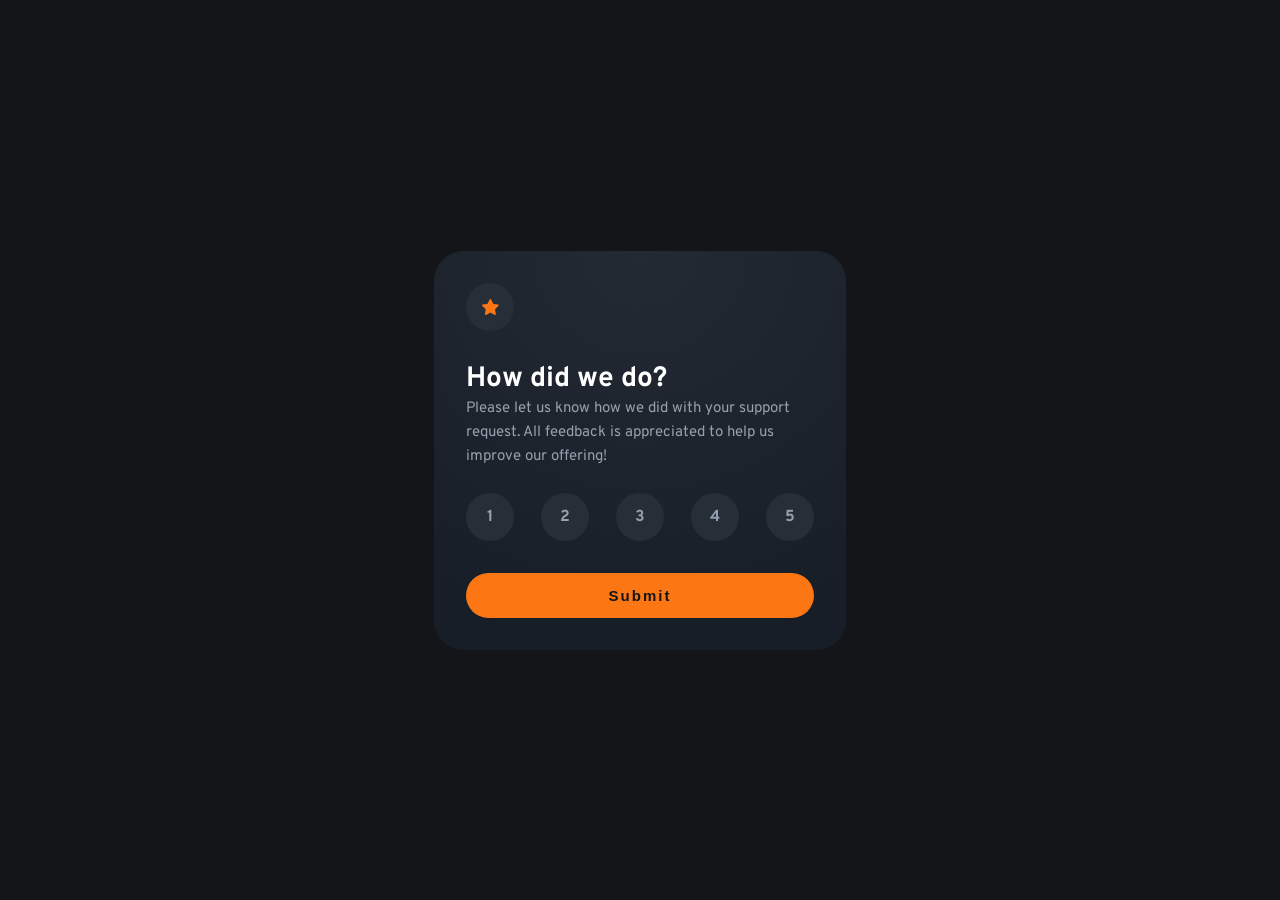
<file: index.html>
<!DOCTYPE html>
<html lang="en">
  <head>
    <meta charset="UTF-8" />
    <meta name="viewport" content="width=device-width, initial-scale=1.0" />
    <link rel="stylesheet" href="style.css" />
    <title>Document</title>
  </head>
  <body>
    <div class="container">
      <div class="star">
        <img src="assets/star.svg" alt="star" />
      </div>
      <h2>How did we do?</h2>
      <p>
        Please let us know how we did with your support request. All feedback is
        appreciated to help us improve our offering!
      </p>
      <div class="numbers">
        <div class="circle">1</div>
        <div class="circle">2</div>
        <div class="circle">3</div>
        <div class="circle">4</div>
        <div class="circle">5</div>
      </div>
      <button>Submit</button>
    </div>

    <div id="modal" class="hidden-2">
      <div id="box">
        <span>❌</span>
      </div>
    </div>

    <script src="script.js"></script>
  </body>
</html>
</file>
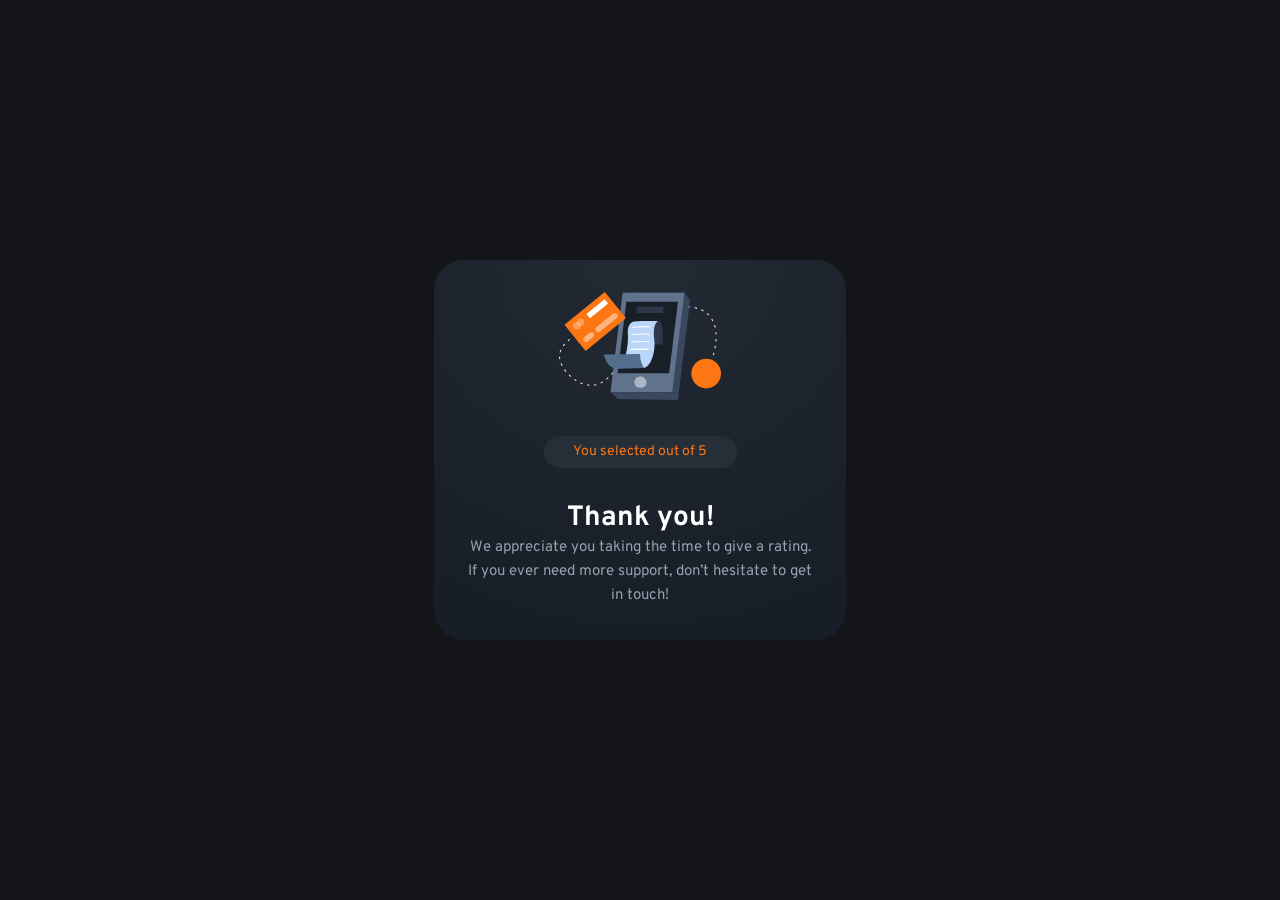
<file: thanks.html>
<!DOCTYPE html>
<html lang="en">
  <head>
    <meta charset="UTF-8" />
    <meta name="viewport" content="width=device-width, initial-scale=1.0" />
    <link rel="stylesheet" href="thanks.css" />
    <title>Document</title>
  </head>
  <body>
    <div class="container">
      <img src="assets/payment.svg" alt="payment" />

      <div class="box-1">
        <h3>You selected <span class="selnum"></span> out of 5 </h3>
    </div>
      <h2>Thank you!</h2>
      <p>
        We appreciate you taking the time to give a rating. If you ever need
        more support, don’t hesitate to get in touch!
      </p>
    </div>
  </body>
  <script src="./thanks.js"></script>
</html>
</file>
<file: style.css>
@import url("https://fonts.googleapis.com/css2?family=Overpass:ital,wght@0,100..900;1,100..900&display=swap");

* {
  margin: 0;
  padding: 0;
  box-sizing: border-box;
}

body {
  min-height: 100vh;
  display: flex;
  justify-content: center;
  align-items: center;
  background-color: #131518;
  font-family: Overpass;
  user-select: none;
}

.star {
  width: 48px;
  height: 48px;
  display: flex;
  justify-content: center;
  align-items: center;
  background-color: #262e38;
  border-radius: 50%;
}
.container {
  width: 412px;
  min-height: 100px;
  border-radius: 30px;
  padding: 32px;

  background: var(
    --black-gradient,
    radial-gradient(98.96% 98.96% at 50% 0%, #232a34 0%, #181e27 100%)
  );

  h2 {
    color: white;
    font-size: 28px;
    font-weight: 700;
    margin-top: 30px;
  }
  p {
    color: #969fad;
    font-size: 15px;
    font-weight: 400;
    line-height: 24px;
    margin-bottom: 24px;
  }
  button {
    background-color: #fc7614;
    border-radius: 22.5px;
    width: 100%;
    border: none;
    height: 45px;
    color: #131518;
    font-size: 15px;
    font-weight: 700;
    letter-spacing: 2px;
    cursor: pointer;
  }
  button:hover {
    background-color: white;
  }
}

.circle {
  width: 48px;
  height: 48px;
  display: flex;
  justify-content: center;
  align-items: center;
  background-color: #262e38;
  border-radius: 50%;
}

.numbers {
  display: flex;
  justify-content: space-between;
  margin-bottom: 32px;

  .circle {
    color: #969fad;
    font-size: 16px;
    font-weight: 700;
    line-height: 24px;
    letter-spacing: 0.2px;
    text-align: center;
    cursor: pointer;
  }

  .circle:hover {
    background-color: #fc7614;
    color: #131518;
  }
}

.selected {
  background-color: white;
  color: #262e38 !important;
  cursor: pointer;
}

#show-btn {
  padding: 10px 15px;
  border: none;
  background-color: yellowgreen;
  color: white;
  font-size: 22px;
  border-radius: 8px;
  margin: 10px;
  cursor: pointer;
}

#modal {
  width: 100%;
  height: 100vh;
  background-color: rgba(0, 0, 0, 0.5);
  position: absolute;
  top: 0;
  backdrop-filter: blur(2px);
}

#box {
  width: 300px;
  height: 150px;
  background-color: white;
  border-radius: 8px;
  position: absolute;
  top: 50%;
  left: 50%;
  transform: translate(-50%, -50%);
  padding: 10px;
  display: flex;
  justify-content: right;
  flex-direction: column;
  align-items: end;
}

#box > span {
  cursor: pointer;
}

.hidden-2 {
  display: none;
}
</file>
<file: thanks.css>
@import url("https://fonts.googleapis.com/css2?family=Overpass:ital,wght@0,100..900;1,100..900&display=swap");

* {
  margin: 0;
  padding: 0;
  box-sizing: border-box;
}

body {
  min-height: 100vh;
  display: flex;
  justify-content: center;
  align-items: center;
  background-color: #131518;
  font-family: Overpass;
  user-select: none;
}
.container {
  width: 412px;
  min-height: 100px;
  border-radius: 30px;
  padding: 32px;
  display: flex;
  flex-direction: column;
  justify-content: center;
  align-items: center;

  background: var(
    --black-gradient,
    radial-gradient(98.96% 98.96% at 50% 0%, #232a34 0%, #181e27 100%)
  );
}

.box-1 {
  width: 193px;
  height: 32px;
  border-radius: 22.5px;
  background-color: #262e38;
  display: flex;
  align-items: center;
  justify-content: center;
  margin-top: 36px;
  margin-bottom: 32px;

  h3 {
    color:  #fc7614;
    text-align: center;
    font-size: 14px;
    font-weight: 400;
    line-height: 22px;
  }
}

h2 {
  color: white;
  font-size: 28px;
  font-weight: 700;
}
p {
  color: #969fad;
  font-size: 15px;
  font-weight: 400;
  line-height: 24px;
  text-align: center;
}
</file>
